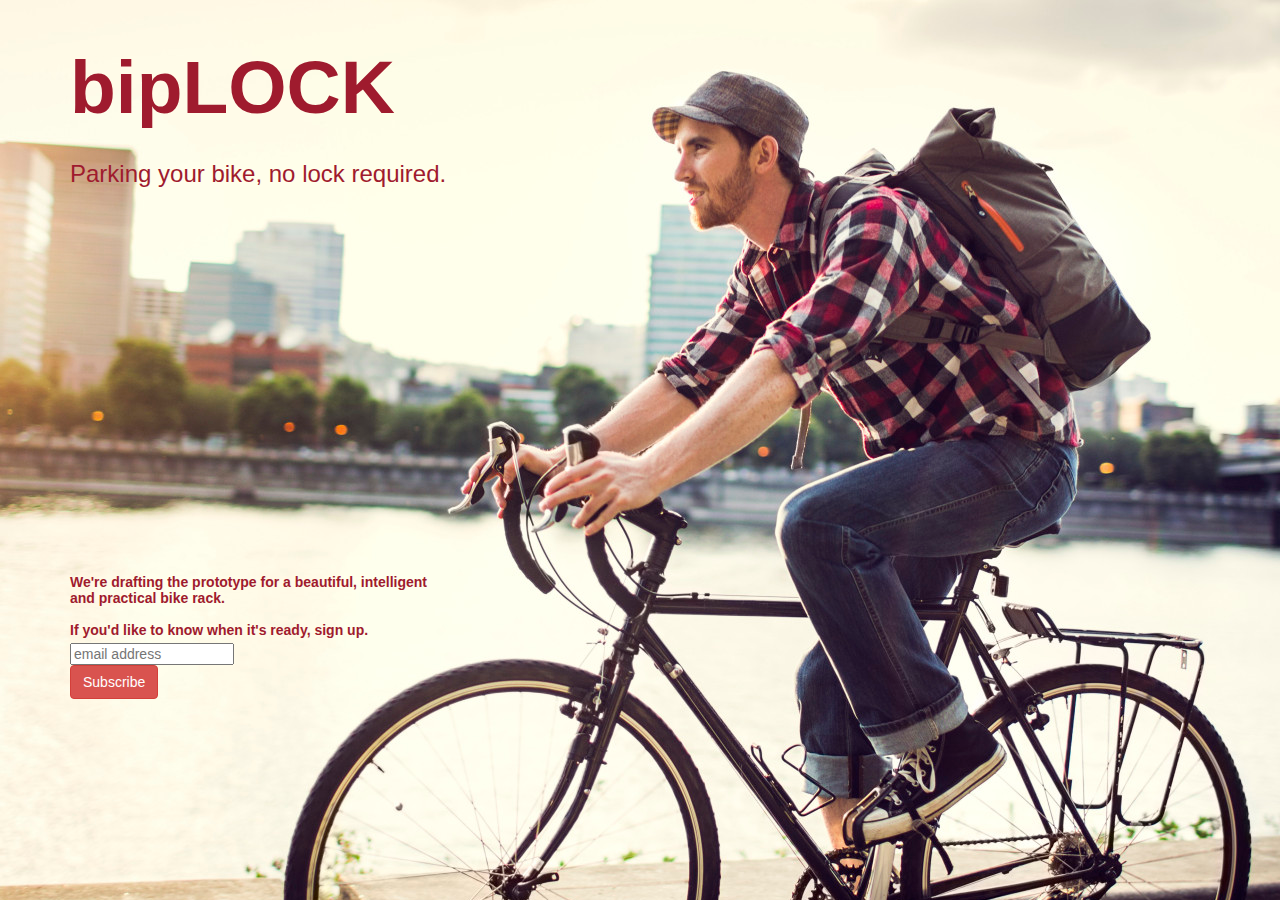
<file: index.html>
<!DOCTYPE html>
<html>
	<head>
		<title>bipLock</title>
		<!-- Latest compiled and minified CSS -->
		<link rel="stylesheet" href="https://maxcdn.bootstrapcdn.com/bootstrap/3.3.5/css/bootstrap.min.css">
		<link rel="stylesheet" type="text/css" href="style.css">
	</head>
	<body>
		<div class="container">
			<div class="row">
				<div class="col-md-12">
					<div class="intro-message">
						<p>
							bipLOCK
						</p>	
						<h3>
							Parking your bike, no lock required. 
						</h3>	
					</div>
				</div>
			</div>
			<div class="row">
				<div class="col-md-4 col-md-offset-0">
					<div class="signup-form">

						<!-- Begin MailChimp Signup Form -->
						<link href="http://cdn-images.mailchimp.com/embedcode/slim-081711.css" rel="stylesheet" type="text/css">
						<style type="text/css">
							#mc_embed_signup{background: rgba(0,0,0 0.6); clear:left; font:14px Helvetica,Arial,sans-serif; }
							/* Add your own MailChimp form style overrides in your site stylesheet or in this style block.
							   We recommend moving this block and the preceding CSS link to the HEAD of your HTML file. */
						</style>
						<div id="mc_embed_signup">
						<form action="//github.us11.list-manage.com/subscribe/post?u=ce31e0e7756d1ac72ff3acaa8&amp;id=a365d40f00" method="post" id="mc-embedded-subscribe-form" name="mc-embedded-subscribe-form" class="validate" target="_blank" novalidate>
						    <div id="mc_embed_signup_scroll">
							<label for="mce-EMAIL">We're drafting the prototype for a beautiful, intelligent and practical bike rack. </br> </br> If you'd like to know when it's ready, sign up. </label>
							<input type="email" value="" name="EMAIL" class="email" id="mce-EMAIL" placeholder="email address" required>
						    <!-- real people should not fill this in and expect good things - do not remove this or risk form bot signups-->
						    <div style="position: absolute; left: -5000px;"><input type="text" name="b_ce31e0e7756d1ac72ff3acaa8_a365d40f00" tabindex="-1" value=""></div>
						    <div class="clear"><input type="submit" value="Subscribe" name="subscribe" id="mc-embedded-subscribe" class="btn btn-danger"></div>
						    </div>
						</form>
						</div>

						<!--End mc_embed_signup-->
					</div>
				</div>
			</div>
		</div>
	</body>
</html>
</file>
<file: style.css>
.intro-message {
	text-align: left;
	padding-top: 3%;
	padding-bottom: 33%;
	padding-left: -10%;
	color: #9f1b2e;
}
body {
	background: url(BicycleCity.jpg) no-repeat top;
}
p {
	font-size: 75px;
	font-family: "Arial";
	font-weight: bold;
}


.signup-form {
	color: #9f1b2e;
		
}
</file>
